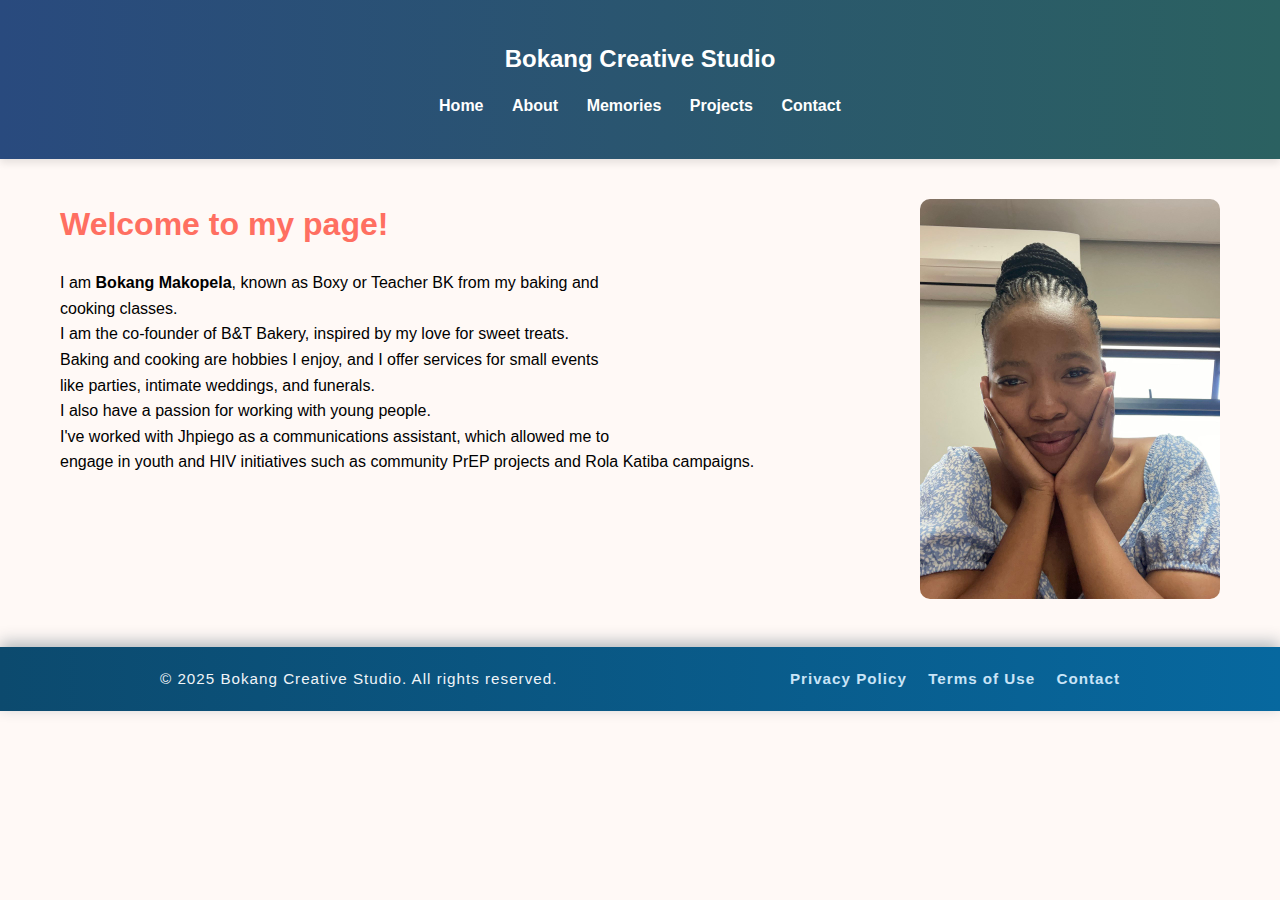
<file: index.html>
<!DOCTYPE html>
<html lang="en">
<head>
  <meta charset="UTF-8">
  <title>Boxy - Home</title>
  <link rel="stylesheet" href="style.css">

<style>
    .text-content h1 {
      color: #ff6f61;
      margin-bottom: 20px;
    }
  </style>
</head>
<body>

  <header>
    <h2>Bokang Creative Studio</h2>
    <nav>
      <ul>
        <a href="index.html">Home</a>
        <a href="about.html">About</a>
        <a href="memories.html">Memories</a>
        <a href="projects.html">Projects</a>
        <a href="contact.html">Contact</a>
      </ul>
    </nav>
  </header>

  <div class="content-wrapper">
    <div class="text-content">
      <h1>Welcome to my page!</h1>
      <p>I am <strong>Bokang Makopela</strong>, known as Boxy or Teacher BK from my baking and <br>cooking classes.<br>
        I am the co-founder of B&T Bakery, inspired by my love for sweet treats.</p>

      <p>Baking and cooking are hobbies I enjoy, and I offer services for small events <br>
        like parties, intimate weddings, and funerals.</p>

      <p>I also have a passion for working with young people.<br>
        I've worked with Jhpiego as a communications assistant, which allowed me to <br>engage in youth and HIV initiatives such as community 
        PrEP projects and Rola Katiba campaigns.</p>
    </div>

    <div class="image-container">
      <img src="images/homepage.jpg" alt="Homepage image">
    </div>
  </div>

  <!-- Social Media Section -->
  <div class="social-media">
    <a href="https://www.facebook.com/yourprofile" target="_blank"><i class="fab fa-facebook"></i></a>
    <a href="https://www.instagram.com/yourprofile" target="_blank"><i class="fab fa-instagram"></i></a>
    <a href="https://twitter.com/yourprofile" target="_blank"><i class="fab fa-twitter"></i></a>
    <a href="https://www.linkedin.com/in/yourprofile" target="_blank"><i class="fab fa-linkedin"></i></a>
  </div>

  <footer>
    <div class="footer-container">
      <div class="footer-left">
        &copy; 2025 Bokang Creative Studio. All rights reserved.
      </div>
      <div class="footer-right">
        <a href="#">Privacy Policy</a>
        <a href="#">Terms of Use</a>
        <a href="#">Contact</a>
      </div>
    </div>
  </footer>

</body>
</html>
</file>
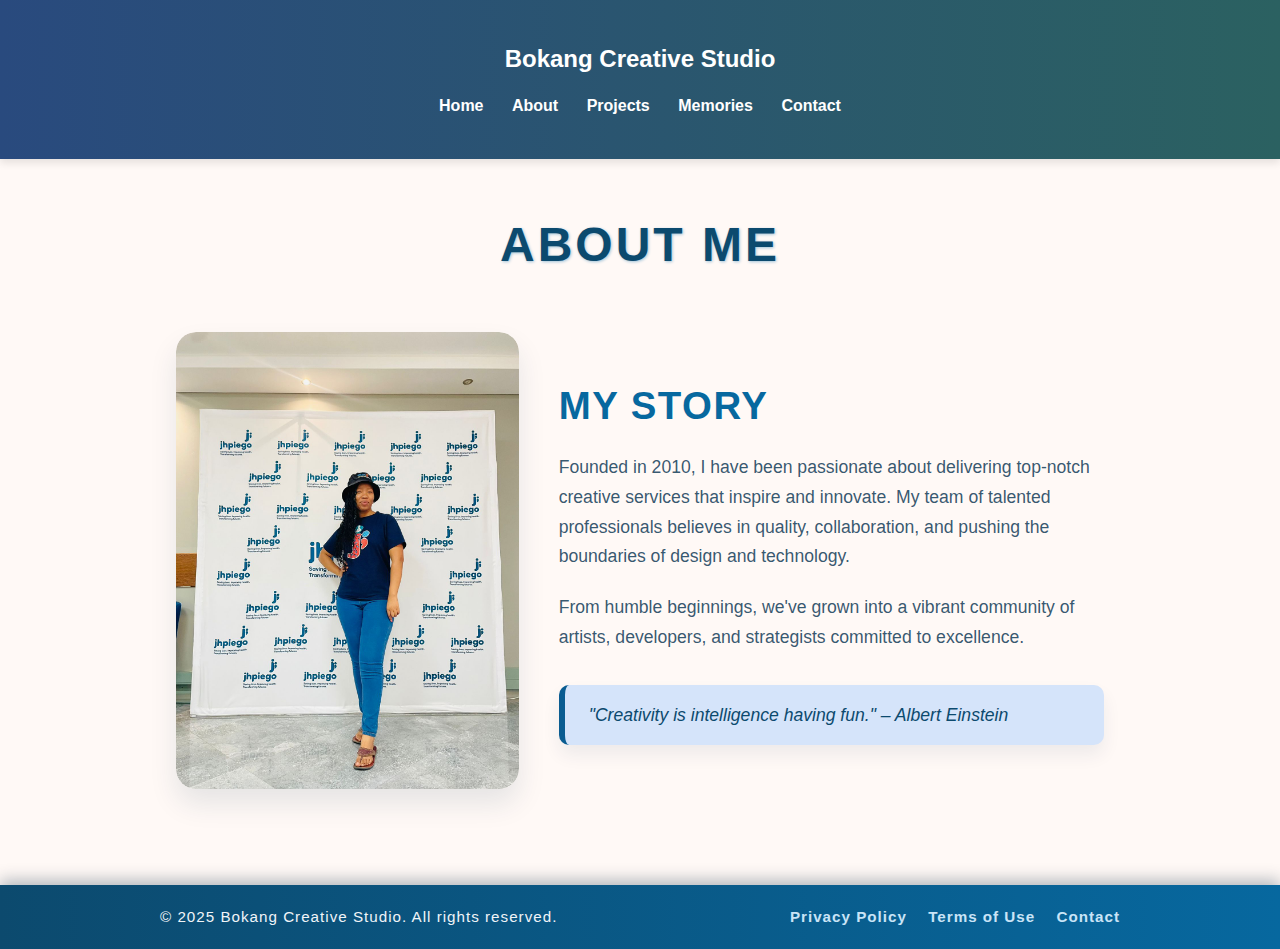
<file: about.html>
<!DOCTYPE html>
<html lang="en">
<head>
  <meta charset="UTF-8" />
  <meta name="viewport" content="width=device-width, initial-scale=1" />
  <title>About Me - Bokang</title>
  <link rel="stylesheet" href="style.css" />
</head>
<body>

  <header>
  
    <h2>Bokang Creative Studio</h2>
    <nav>
      <a href="index.html">Home</a>
      <a href="about.html" aria-current="page">About</a>
      <a href="projects.html">Projects</a>
      <a href="memories.html">Memories</a>
      <a href="contact.html">Contact</a>
    </nav>
  </header>

  <main class="about">
    <h1>About Me</h1>
    <div class="about-container">
      <div class="about-photo">
        <img src="images/about.jpg" alt="Team member profile photo" />
      </div>
      <div class="about-text">
        <h2>My Story</h2>
        <p>Founded in 2010, I have been passionate about delivering top-notch creative services that
           inspire and innovate. My team of talented professionals believes in quality, collaboration, 
           and pushing the boundaries of design and technology.</p>
        <p>From humble beginnings, we've grown into a vibrant community of artists, developers, 
          and strategists committed to excellence.</p>
        <div class="about-quote">"Creativity is intelligence having fun." – Albert Einstein</div>
      </div>
    </div>
  </main>
<footer>
  <div class="footer-container">
    <div class="footer-left">
      &copy; 2025  Bokang Creative Studio. All rights reserved.
    </div>
    <div class="footer-right">
      <a href="#">Privacy Policy</a>
      <a href="#">Terms of Use</a>
      <a href="#">Contact</a>
    </div>
  </div>
</footer>

</body>
</html>
</file>
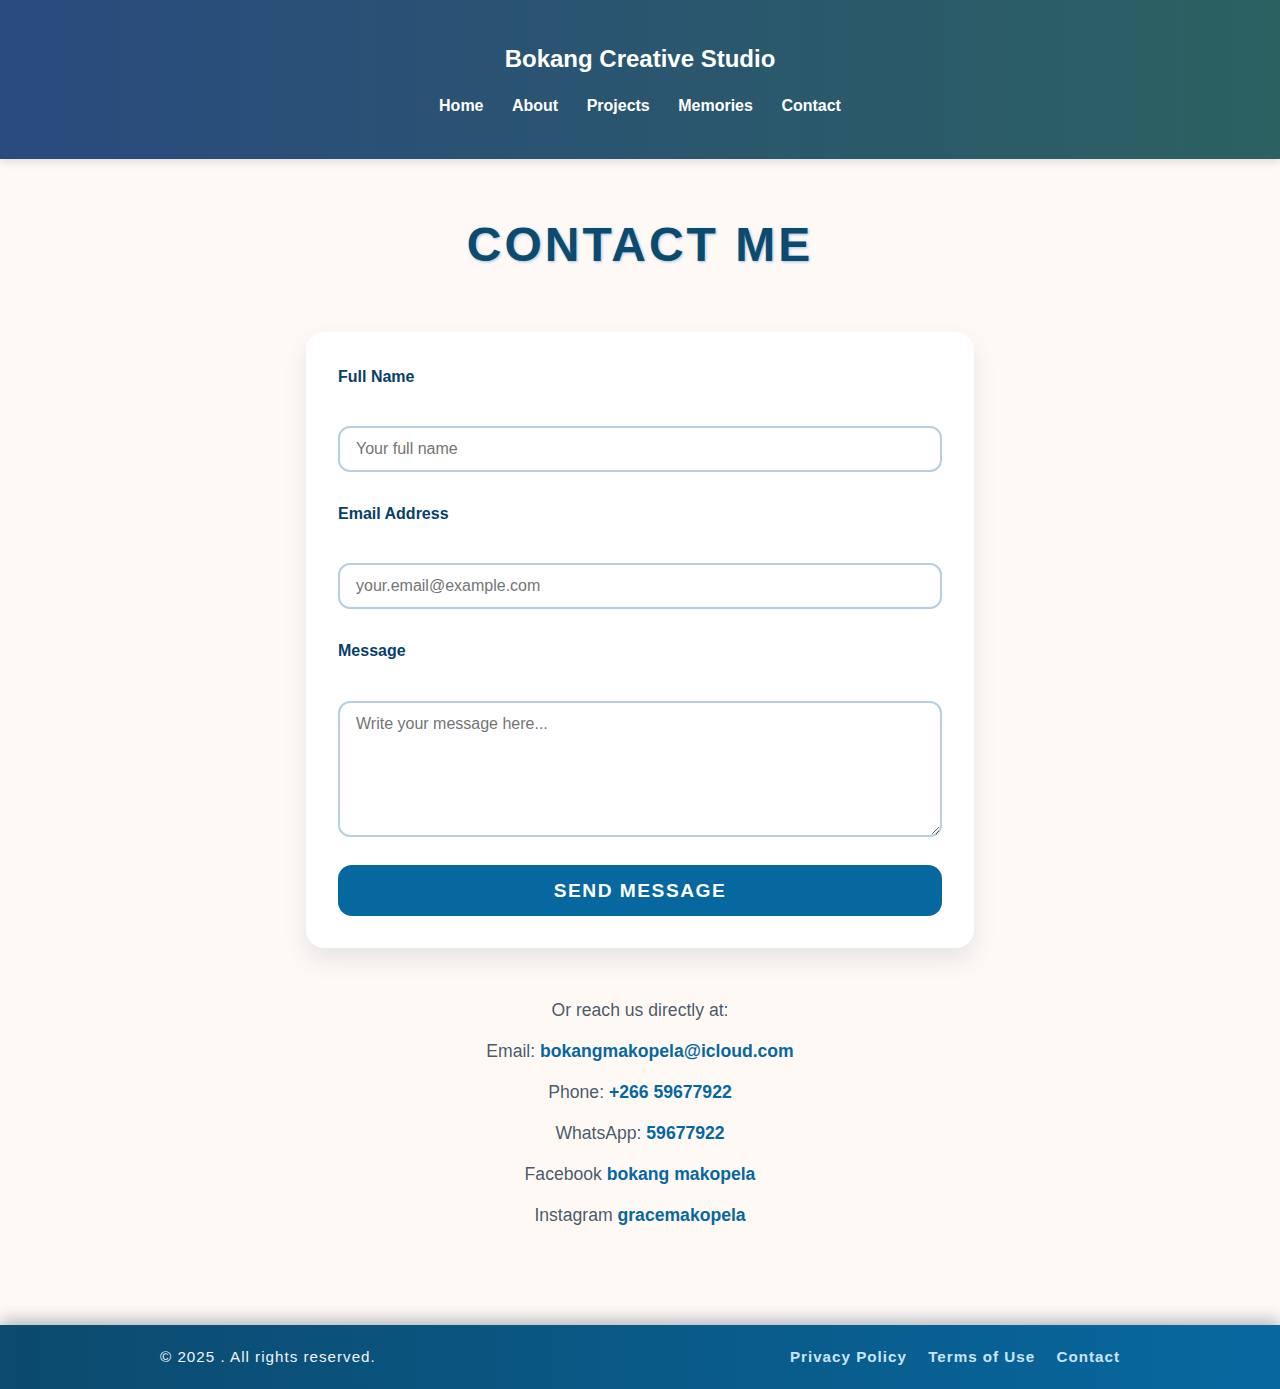
<file: contact.html>
<!DOCTYPE html>
<html lang="en">
<head>
  <meta charset="UTF-8" />
  <meta name="viewport" content="width=device-width, initial-scale=1" />
  <title>Contact Us - Bokang</title>
  <link rel="stylesheet" href="style.css" />
</head>
<body>

  <header>
   
    <h2>Bokang Creative Studio</h2>
    <nav>
      <a href="index.html">Home</a>
      <a href="about.html">About</a>
      <a href="projects.html">Projects</a>
      <a href="memories.html">Memories</a>
      <a href="contact.html" aria-current="page">Contact</a>
    </nav>
  </header>

  <main class="contact">
    <h1>Contact Me</h1>

    <form action="#" method="POST" novalidate>
      <label for="name">Full Name</label>
      <input type="text" id="name" name="name" placeholder="Your full name" required />

      <label for="email">Email Address</label>
      <input type="email" id="email" name="email" placeholder="your.email@example.com" required />

      <label for="message">Message</label>
      <textarea id="message" name="message" rows="6" placeholder="Write your message here..." required></textarea>

      <button type="submit">Send Message</button>
    </form>

    <div class="contact-info">
      <p>Or reach us directly at:</p>
      <p>Email: <a href="mailto: bokangmakopela@icloud.com">bokangmakopela@icloud.com</a></p>
      <p>Phone: <a href="tel:+266 59677922">+266  59677922</a></p>
      <p>WhatsApp: <a href="https://wa.me/59677922" target="_blank">59677922 </a></p>
      <p>Facebook<a href="https://www.facebook.com/bokang makopela" target=""> bokang makopela</a></p>
      <p>Instagram  <a href="https://www.instagram.com/gracemakopela" target="" >gracemakopela</a></p>

    </div>
    
  </main>
<footer>
  <div class="footer-container">
    <div class="footer-left">
      &copy; 2025 . All rights reserved.
    </div>
    <div class="footer-right">
      <a href="#">Privacy Policy</a>
      <a href="#">Terms of Use</a>
      <a href="#">Contact</a>
    </div>
  </div>
</footer>


</body>
</html>
</file>
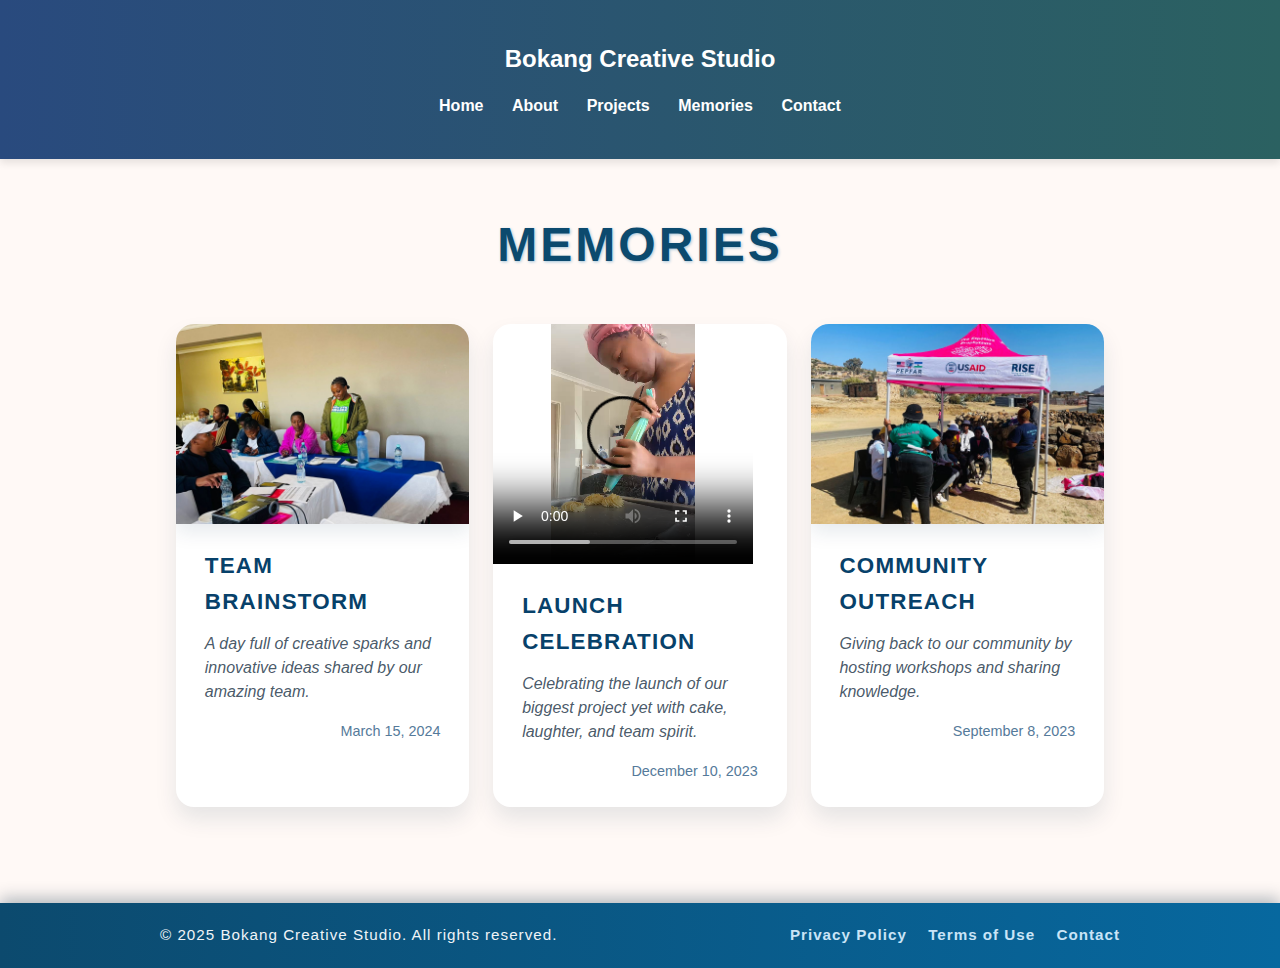
<file: memories.html>
<!DOCTYPE html>
<html lang="en">
<head>
  <meta charset="UTF-8" />
  <meta name="viewport" content="width=device-width, initial-scale=1" />
  <title>Memories - Bokang</title>
  <link rel="stylesheet" href="style.css" />
</head>
<body>

  <header>
    
    <h2>Bokang Creative Studio</h2>
    <nav>
      <a href="index.html">Home</a>
      <a href="about.html">About</a>
      <a href="projects.html">Projects</a>
      <a href="memories.html" aria-current="page">Memories</a>
      <a href="contact.html">Contact</a>
    </nav>
  </header>

  <main class="memories">
    <h1>Memories</h1>
    <div class="projects-gallery memories-gallery">

      <article class="memory-card">
        <img src="images/youth.jpg" alt="Team brainstorming session" />
        <div class="memory-desc">
          <h3>Team Brainstorm</h3>
          <p>A day full of creative sparks and innovative ideas shared by our amazing team.</p>
          <div class="memory-date">March 15, 2024</div>
        </div>
      </article>

      <article class="memory-card">
        <video width="260" height="240" controls>
  <source src="images/WhatsApp Video 2025-05-15 at 18.32.36_22218d07.mp4" type="video/mp4"></video>

         <div class="memory-desc">
          <h3>Launch Celebration</h3>
          <p>Celebrating the launch of our biggest project yet with cake, laughter, and team spirit.</p>
          <div class="memory-date">December 10, 2023</div>
        </div>
      </article>

      <article class="memory-card">
        <img src="images/community.jpg" alt="Community outreach event" />
        <div class="memory-desc">
          <h3>Community Outreach</h3>
          <p>Giving back to our community by hosting workshops and sharing knowledge.</p>
          <div class="memory-date">September 8, 2023</div>
        </div>
      </article>

    </div>
  </main>

  
<footer>
  <div class="footer-container">
    <div class="footer-left">
      &copy; 2025  Bokang Creative Studio. All rights reserved.
    </div>
    <div class="footer-right">
      <a href="#">Privacy Policy</a>
      <a href="#">Terms of Use</a>
      <a href="#">Contact</a>
    </div>
  </div>
</footer>

</body>
</html>
</file>
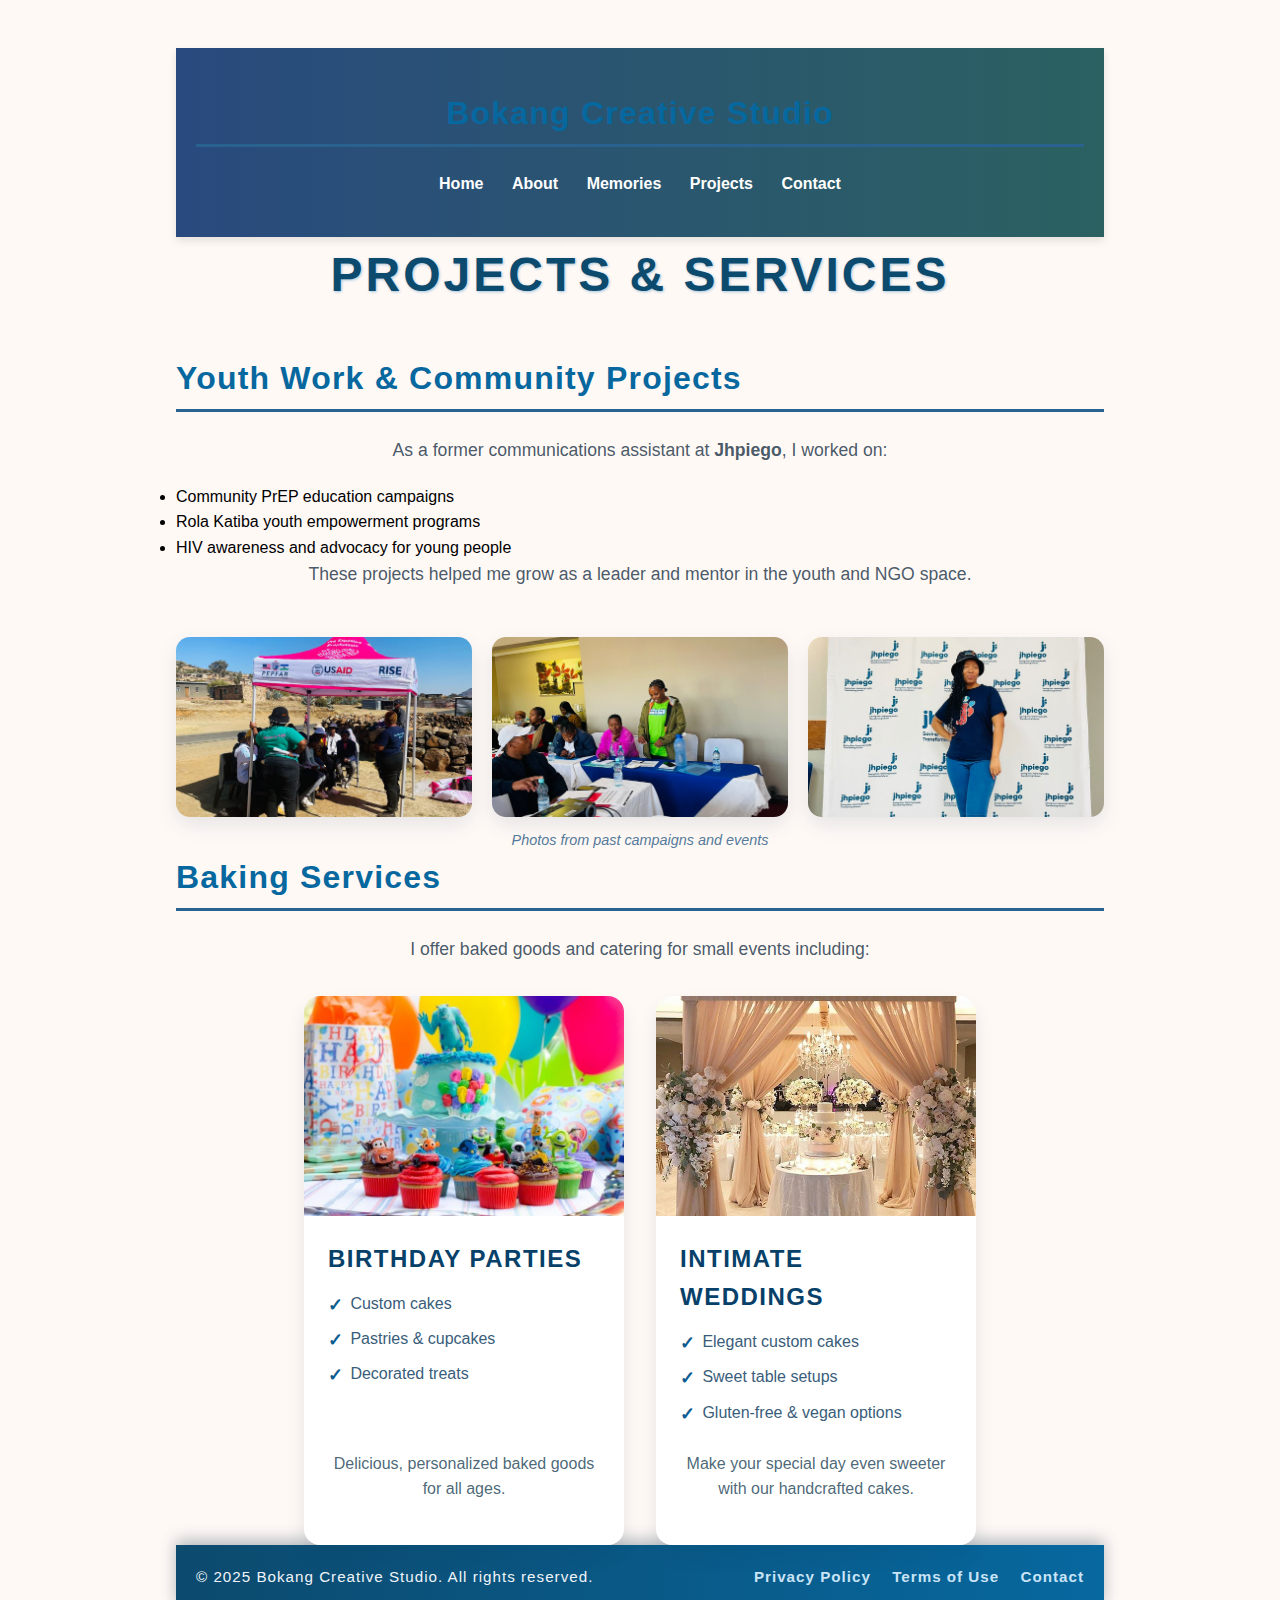
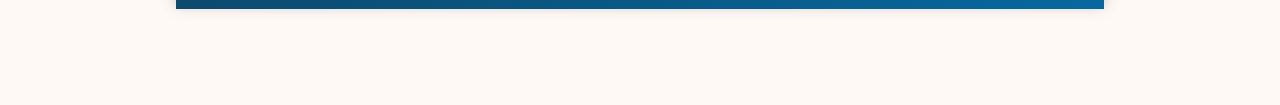
<file: projects.html>
<!DOCTYPE html>
<html lang="en">
<head>
  <meta charset="UTF-8">
  <title>Boxy - Projects & Services</title>
  <link rel="stylesheet" href="style.css">
</head>
<body>
    <header>
        
    <h2>Bokang Creative Studio</h2>
  <nav>
    <ul>
      <a href="index.html">Home</a>
      <a href="about.html">About</a>
      <a href="memories.html">Memories</a>
      <a href="projects.html">Projects</a>
      <a href="contact.html">Contact</a>
    </ul>
  </nav></header>


  <main><body class="projects">
  <h1>Projects & Services</h1>
  <h2>Youth Work & Community Projects</h2>
  <p>As a former communications assistant at <strong>Jhpiego</strong>, I worked on:</p>
  <ul>
    <li>Community PrEP education campaigns</li>
    <li>Rola Katiba youth empowerment programs</li>
    <li>HIV awareness and advocacy for young people</li>
  </ul>

  <p>These projects helped me grow as a leader and mentor in the youth and NGO space.</p>

  <div class="projects-gallery">
    <img src="images/community.jpg" alt="Community Campaign 1">
    <img src="images/youth.jpg" alt="Youth Event">
    <img src="images/about.jpg" alt="Awareness Campaign">
  </div>
  <em>Photos from past campaigns and events</em>



  <h2>Baking Services</h2>
  <p>I offer baked goods and catering for small events including:</p>

  <div class="service-cards">
    <div class="service-card">
      <img src="images/cake1.jpg" alt="Birthday Cake">
      <div class="service-content">
        <h3>Birthday Parties</h3>
        <ul>
          <li>Custom cakes</li>
          <li>Pastries & cupcakes</li>
          <li>Decorated treats</li>
        </ul>
        <p>Delicious, personalized baked goods for all ages.</p>
      </div>
    </div>

    <div class="service-card">
      <img src="images/cake2.jpg" alt="Wedding Cake">
      <div class="service-content">
        <h3>Intimate Weddings</h3>
        <ul>
          <li>Elegant custom cakes</li>
          <li>Sweet table setups</li>
          <li>Gluten-free & vegan options</li>
        </ul>
        <p>Make your special day even sweeter with our handcrafted cakes.</p>
      </div>
    </div>

    </div>
  </div>

  
</body>
<footer>
  <div class="footer-container">
    <div class="footer-left">
      &copy; 2025  Bokang Creative Studio. All rights reserved.
    </div>
    <div class="footer-right">
      <a href="#">Privacy Policy</a>
      <a href="#">Terms of Use</a>
      <a href="#">Contact</a>
    </div>
  </div>
</footer>
</html>
</file>
<file: style.css>
* {
  margin: 0;
  padding: 0;
  box-sizing: border-box;
}

body {
  font-family: 'Segoe UI', Tahoma, Geneva, Verdana, sans-serif;
  background: #fff9f6;
  color: #000000;
  line-height: 1.6;
  
}

/* Header */
header {
  background: linear-gradient(to right, #294a7e, #2b6161);
  color: white;
  padding: 40px 20px;
  text-align: center;
  box-shadow: 0 4px 8px rgba(0,0,0,0.1);
}

header h1 {
  font-size: 2.5em;
  margin-bottom: 10px;
}

header p {
  font-size: 1.2em;
  font-style: italic;
}

/* Navigation */
nav {
  margin-top: 15px;
}

nav a {
  text-decoration: none;
  color: white;
  margin: 0 12px;
  font-weight: bold;
  transition: color 0.3s;
}

nav a:hover {
  color: #ffe6dc;
}
/* Sections */
.content-wrapper {
  display: flex;
  justify-content: space-between;
  align-items: flex-start;
  gap: 20px;
  max-width: 1200px;
  margin: 40px auto;
  padding: 0 20px;
}

.text-content {
  flex: 1;
}

.image-container {
  max-width: 300px;
  flex-shrink: 0;
}

.image-container img {
  width: 100%;
  height: auto;
  border-radius: 10px;
}

section {
  max-width: 900px;
  margin: 40px auto;
  padding: 20px;
}

section h2 {
  font-size: 1.8em;
  margin-bottom: 10px;
  color: #e63946;
}

section ul {
  list-style: none;
  padding-left: 0;
}

section ul li {
  margin-bottom: 10px;
  padding-left: 1em;
  position: relative;
}

section ul li::before {
  content: "★";
  color: #ff7e67;
  position: absolute;
  left: 0;
}

/* Portfolio Images */
section img {
  margin: 10px;
  width: 280px;
  border-radius: 10px;
  transition: transform 0.3s ease;
  box-shadow: 0 4px 8px rgba(0,0,0,0.1);
}

section img:hover {
  transform: scale(1.05);
}

/* Blockquotes for testimonials */
blockquote {
  background: #fff5f1;
  padding: 20px;
  margin: 20px 0;
  border-left: 5px solid #ff6f61;
  font-style: italic;
  color: #555;
}

/* Contact */
section a {
  color: #d72638;
  text-decoration: none;
}

section a:hover {
  text-decoration: underline;
}


/* Hero Section */
.hero {
  background-color: #fff0eb;
  padding: 50px 20px;
  text-align: center;
  margin: 30px auto;
  border-radius: 12px;
  max-width: 900px;
  box-shadow: 0 4px 10px rgba(255, 112, 87, 0.15);
}

.hero h2 {
  font-size: 2em;
  color: #ff4b2b;
  margin-bottom: 10px;
}

.hero p {
  font-size: 1.1em;
  color: #444;
}


.projects {
  max-width: 960px;
  margin: 3rem auto 6rem;
  padding: 0 1rem;
}

/* Page Title */
.projects h1 {
  text-align: center;
  font-size: 3rem;
  font-weight: 700;
  color: #0c4a6e;
  margin-bottom: 2.5rem;
  text-transform: uppercase;
  letter-spacing: 3px;
  text-shadow: 1px 1px 3px #a2c4d9;
}

/* Section titles */
.projects h2 {
  font-size: 2rem;
  color: #07689f;
  border-bottom: 3px solid #2a628f;
  padding-bottom: 0.3rem;
  margin-bottom: 1.5rem;
  letter-spacing: 1.2px;
}

/* Intro paragraph */
.projects p {
  font-size: 1.1rem;
  margin-bottom: 1.2rem;
  color: #2c3e50dd;
  max-width: 850px;
  margin-left: auto;
  margin-right: auto;
  text-align: center;
}

/* Service Cards Container */
.service-cards {
  display: flex;
  flex-wrap: wrap;
  gap: 2rem;
  justify-content: center;
  margin-top: 2rem;
}

/* Individual Service Card */
.service-card {
  background: #ffffff;
  box-shadow: 0 10px 18px rgba(9, 48, 78, 0.1);
  border-radius: 16px;
  overflow: hidden;
  width: 320px;
  transition: transform 0.3s ease, box-shadow 0.3s ease;
  cursor: pointer;
  display: flex;
  flex-direction: column;
}

.service-card:hover {
  transform: translateY(-10px);
  box-shadow: 0 20px 30px rgba(9, 48, 78, 0.2);
}

/* Image in card */
.service-card img {
  width: 100%;
  height: 220px;
  object-fit: cover;
  transition: transform 0.4s ease;
}

.service-card:hover img {
  transform: scale(1.05);
}

/* Card content */
.service-content {
  padding: 1.5rem;
  flex-grow: 1;
  display: flex;
  flex-direction: column;
  justify-content: space-between;
}

.service-content h3 {
  font-size: 1.5rem;
  margin-bottom: 0.8rem;
  color: #07416a;
  text-transform: uppercase;
  letter-spacing: 1.5px;
}

.service-content ul {
  list-style-type: none;
  padding-left: 0;
  margin-bottom: 1rem;
}

.service-content ul li {
  position: relative;
  padding-left: 1.4em;
  margin-bottom: 0.6rem;
  color: #395d7a;
  font-weight: 500;
  font-size: 1rem;
}

.service-content ul li::before {
  content: "✓";
  position: absolute;
  left: 0;
  color: #0a5c91;
  font-weight: bold;
  font-size: 1.1rem;
}

/* Optional descriptive text */
.service-content p {
  font-size: 1rem;
  color: #2f4f62dd;
  margin-top: auto;
}

/* Image gallery container */
.projects-gallery {
  margin-top: 3rem;
  display: grid;
  grid-template-columns: repeat(auto-fit,minmax(280px,1fr));
  gap: 20px;
}

.projects-gallery img {
  width: 100%;
  border-radius: 14px;
  box-shadow: 0 8px 20px rgba(9, 48, 78, 0.1);
  object-fit: cover;
  height: 180px;
  transition: transform 0.35s ease, box-shadow 0.35s ease;
  cursor: pointer;
}

.projects-gallery img:hover {
  transform: scale(1.07);
  box-shadow: 0 12px 28px rgba(9, 48, 78, 0.25);
}

/* Placeholder captions */
.projects em {
  display: block;
  text-align: center;
  margin-top: 0.8rem;
  color: #557a9a;
  font-style: italic;
  font-size: 0.9rem;
}

/* Responsive tweaks */
@media screen and (max-width: 720px) {
  .service-cards {
    justify-content: center;
  }

  .service-card {
    width: 90%;
  }
}
.about {
  max-width: 960px;
  margin: 3rem auto 6rem;
  padding: 0 1rem;
}

/* Page Title */
.about h1 {
  text-align: center;
  font-size: 3rem;
  font-weight: 700;
  color: #0c4a6e;
  margin-bottom: 3rem;
  text-transform: uppercase;
  letter-spacing: 3px;
  text-shadow: 1px 1px 3px #a2c4d9;
}

/* About container flex */
.about-container {
  display: flex;
  gap: 2.5rem;
  flex-wrap: wrap;
  align-items: center;
  justify-content: center;
}

/* Profile photo container */
.about-photo {
  flex: 1 1 320px;
  max-width: 350px;
  border-radius: 20px;
  overflow: hidden;
  box-shadow: 0 15px 28px rgba(9,48,78,0.1);
  transition: transform 0.4s ease;
  cursor: pointer;
}

.about-photo img {
  width: 100%;
  height: auto;
  display: block;
  object-fit: cover;
  border-radius: 20px;
}

.about-photo:hover {
  transform: scale(1.05);
}

/* Text content */
.about-text {
  flex: 2 1 500px;
  color: #2c3e50dd;
}

.about-text h2 {
  font-size: 2.4rem;
  color: #07689f;
  margin-bottom: 1rem;
  letter-spacing: 1.5px;
  text-transform: uppercase;
}

.about-text p {
  font-size: 1.1rem;
  margin-bottom: 1.3rem;
  line-height: 1.7;
  color: #143d59dd;
}

/* Highlight important parts */
.about-text strong {
  color: #0a5c91;
  font-weight: 700;
}

/* Fun fact or quote block */
.about-quote {
  background: #d5e4fa;
  border-left: 6px solid #0a5c91;
  padding: 1rem 1.5rem;
  margin-top: 2rem;
  font-style: italic;
  color: #0c4a6e;
  font-size: 1.1rem;
  border-radius: 10px;
  max-width: 700px;
  box-shadow: 0 10px 18px rgba(9,48,78,0.07);
}

/* Responsive */
@media screen and (max-width: 720px) {
  .about-container {
    flex-direction: column;
  }
  
  .about-photo, .about-text {
    max-width: 100%;
    flex: none;
  }
}
.contact {
  max-width: 700px;
  margin: 3rem auto 6rem;
  padding: 0 1rem;
}

/* Page Title */
.contact h1 {
  text-align: center;
  font-size: 3rem;
  font-weight: 700;
  color: #0c4a6e;
  margin-bottom: 3rem;
  text-transform: uppercase;
  letter-spacing: 3px;
  text-shadow: 1px 1px 3px #a2c4d9;
}

/* Contact Form Styling */
.contact form {
  background: #ffffff;
  padding: 2rem;
  border-radius: 18px;
  box-shadow: 0 12px 25px rgba(9, 48, 78, 0.1);
  display: flex;
  flex-direction: column;
  gap: 1.8rem;
}

/* Form Labels */
.contact label {
  font-weight: 600;
  color: #07416a;
  margin-bottom: 0.5rem;
  display: block;
}

/* Inputs and textarea */
.contact input[type="text"],
.contact input[type="email"],
.contact textarea {
  padding: 0.75rem 1rem;
  border: 2px solid #b7cee4;
  border-radius: 12px;
  font-size: 1rem;
  font-family: inherit;
  transition: border-color 0.3s ease;
  resize: vertical;
}

.contact input[type="text"]:focus,
.contact input[type="email"]:focus,
.contact textarea:focus {
  outline: none;
  border-color: #0a5c91;
  box-shadow: 0 0 6px #74a8d8;
}

/* Submit button */
.contact button {
  background: #07689f;
  color: white;
  font-weight: 700;
  padding: 0.9rem 0;
  border: none;
  border-radius: 14px;
  cursor: pointer;
  font-size: 1.2rem;
  text-transform: uppercase;
  letter-spacing: 1.5px;
  transition: background 0.3s ease;
}

.contact button:hover {
  background: #0a5c91;
}

/* Contact info */
.contact-info {
  margin-top: 3rem;
  text-align: center;
  color: #2c3e50dd;
}

.contact-info p {
  margin-bottom: 0.8rem;
  font-size: 1.1rem;
}

.contact-info a {
  color: #07689f;
  text-decoration: none;
  font-weight: 600;
  transition: color 0.3s ease;
}

.contact-info a:hover {
  color: #0a5c91;
}

/* Responsive */
@media screen and (max-width: 480px) {
  .contact form {
    padding: 1.2rem;
  }
}
.memories {
  max-width: 960px;
  margin: 3rem auto 6rem;
  padding: 0 1rem;
}

/* Page Title */
.memories h1 {
  text-align: center;
  font-size: 3rem;
  font-weight: 700;
  color: #0c4a6e;
  margin-bottom: 2.5rem;
  text-transform: uppercase;
  letter-spacing: 3px;
  text-shadow: 1px 1px 3px #a2c4d9;
}

/* Gallery Grid */
.memories-gallery {
  display: grid;
  grid-template-columns: repeat(auto-fit,minmax(280px,1fr));
  gap: 24px;
  margin-top: 1.5rem;
}

/* Memory Cards */
.memory-card {
  background: #ffffff;
  border-radius: 18px;
  box-shadow: 0 12px 22px rgba(9, 48, 78, 0.1);
  overflow: hidden;
  cursor: pointer;
  transition: transform 0.3s ease, box-shadow 0.3s ease;
  display: flex;
  flex-direction: column;
}

.memory-card:hover {
  transform: translateY(-8px);
  box-shadow: 0 18px 32px rgba(9, 48, 78, 0.22);
}

/* Memory Image */
.memory-card img {
  width: 100%;
  height: 200px;
  object-fit: cover;
  transition: transform 0.4s ease;
  border-bottom-left-radius: 0;
  border-bottom-right-radius: 0;
}

.memory-card:hover img {
  transform: scale(1.05);
}

/* Memory description */
.memory-desc {
  padding: 1.5rem 1.8rem;
  color: #2c3e50dd;
  font-size: 1rem;
  flex-grow: 1;
}

.memory-desc h3 {
  color: #07416a;
  font-size: 1.4rem;
  margin-bottom: 0.8rem;
  text-transform: uppercase;
  letter-spacing: 1.2px;
}

.memory-desc p {
  font-style: italic;
  line-height: 1.5;
}

/* Date or small info below */
.memory-date {
  color: #557a9a;
  font-size: 0.9rem;
  margin-top: 1rem;
  text-align: right;
}

/* Responsive */
@media screen and (max-width: 720px) {
  .memories-gallery {
    grid-template-columns: 1fr;
  }
}
/* --- Footer --- */
footer {
  background: linear-gradient(90deg, #0c4a6e, #07689f);
  color: #f0f4f8;
  padding: 20px;
  text-align: center;
  box-shadow: 0 -5px 15px rgba(4, 36, 60, 0.3);
  font-size: 0.95rem;
  letter-spacing: 1px;
}

footer .footer-container {
  max-width: 960px;
  margin: 0 auto;
  display: flex;
  justify-content: space-between;
  align-items: center;
  flex-wrap: wrap;
  gap: 1rem;
}

footer .footer-left,
footer .footer-right {
  flex: 1 1 250px;
}

footer .footer-left {
  text-align: left;
  font-weight: 500;
}

footer .footer-right {
  text-align: right;
}

footer a {
  color: #c9e4f7;
  text-decoration: none;
  font-weight: 600;
  margin-left: 1rem;
  transition: color 0.3s ease;
}

footer a:hover {
  color: #bbe1fa;
  text-shadow: 0 0 6px #bbe1fa;
}

/* Responsive */
@media screen and (max-width: 600px) {
  footer .footer-container {
    flex-direction: column;
    text-align: center;
  }
  
  footer .footer-left,
  footer .footer-right {
    text-align: center;
    flex: none;
  }

  footer a {
    margin-left: 0.5rem;
    margin-right: 0.5rem;
  }
}
</file>
